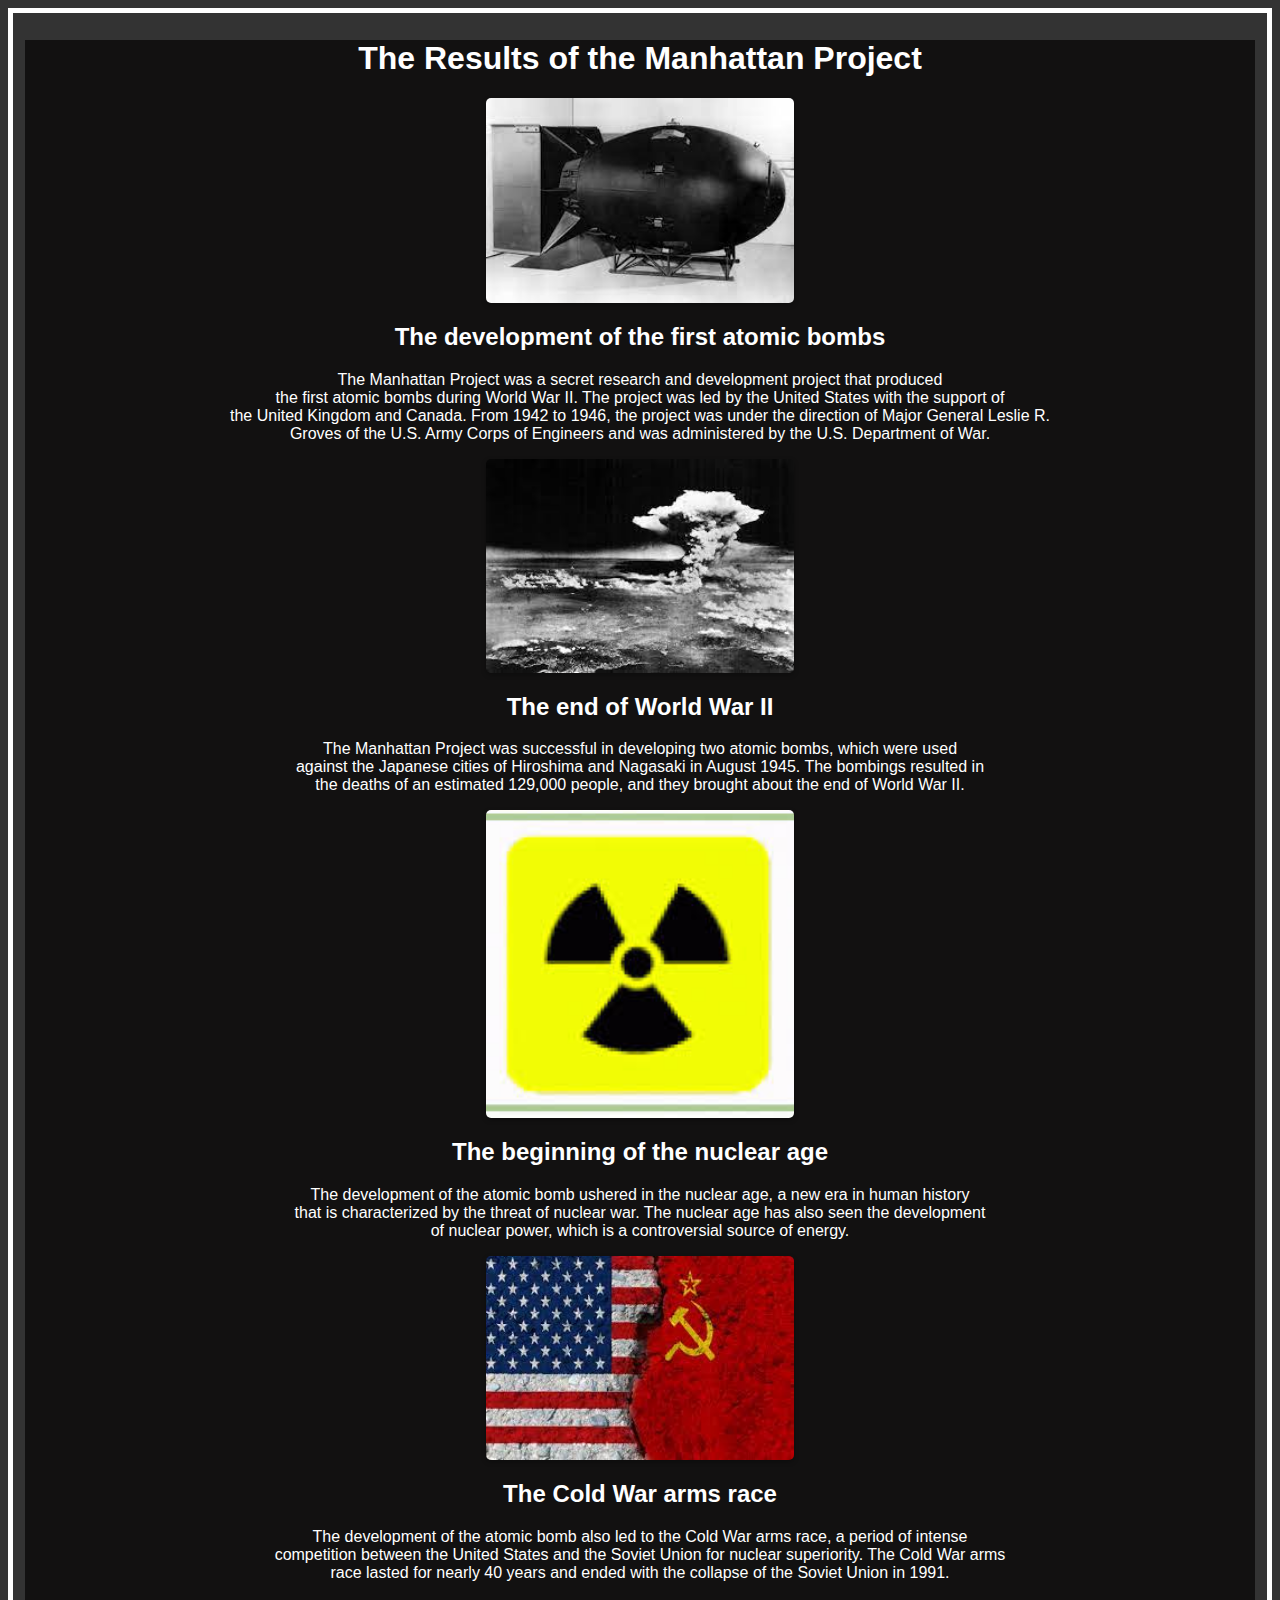
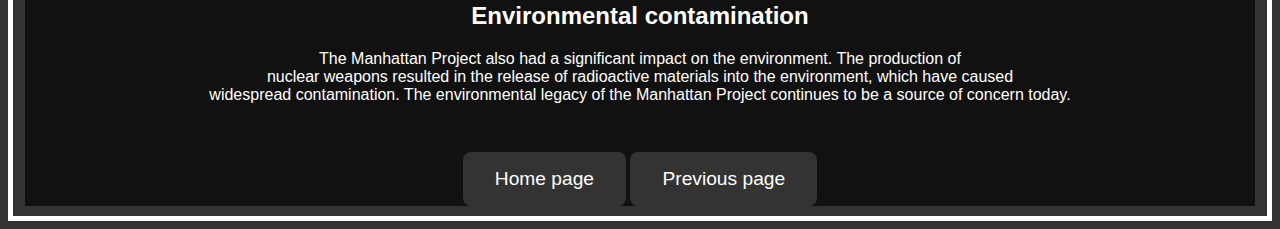
<file: aftermass.html>
<!DOCTYPE html>
<html>
<head>
  <title>The Results of the Manhattan Project</title>
  <link rel="stylesheet" href="aftermass.css">
</head>
<body>
    <fieldset>
 <div>
     <h1>The Results of the Manhattan Project</h1>
  <p>
    <img class="m" src="imagesatomic_bomb.jpg.jpg" alt="Atomic bomb">
    <h2>The development of the first atomic bombs</h2>
  </p>
  <p>
    The Manhattan Project was a secret research and development project that produced <br> the first atomic bombs during World War II. The project was led by the United States with the support of<br> the United Kingdom and Canada. From 1942 to 1946, the project was under the direction of Major General Leslie R.<br> Groves of the U.S. Army Corps of Engineers and was administered by the U.S. Department of War.
  </p>
  <p>
    <img class="m" src="heroshima.jpg" alt="Hiroshima">
    <h2>The end of World War II</h2>
  </p>
  <p>
    The Manhattan Project was successful in developing two atomic bombs, which were used <br> against the Japanese cities of Hiroshima and Nagasaki in August 1945. The bombings resulted in <br> the deaths of an estimated 129,000 people, and they brought about the end of World War II.
  </p>
  <p>
    <img class="m" src="nuc.jpg" alt="Nuclear age">
    <h2>The beginning of the nuclear age</h2>
  </p>
  <p>
    The development of the atomic bomb ushered in the nuclear age, a new era in human history<br> that is characterized by the threat of nuclear war. The nuclear age has also seen the development<br> of nuclear power, which is a controversial source of energy.
  </p>
  <p>
    <img class="m" src="cold.jpg" alt="Cold War">
    <h2>The Cold War arms race</h2>
  </p>
  <p>
    The development of the atomic bomb also led to the Cold War arms race, a period of intense<br> competition between the United States and the Soviet Union for nuclear superiority. The Cold War arms<br> race lasted for nearly 40 years and ended with the collapse of the Soviet Union in 1991.
  </p>
  <p>
    
    <h2>Environmental contamination</h2>
  </p>
  <p>
    The Manhattan Project also had a significant impact on the environment. The production of<br> nuclear weapons resulted in the release of radioactive materials into the environment, which have caused<br> widespread contamination. The environmental legacy of the Manhattan Project continues to be a source of concern today.
  </p>
  <a href="index.html"><button>Home page</button></a> 
  <a href="details.html"> <button>Previous page</button></a>
</div>
</fieldset>
</body>
</html>
</file>
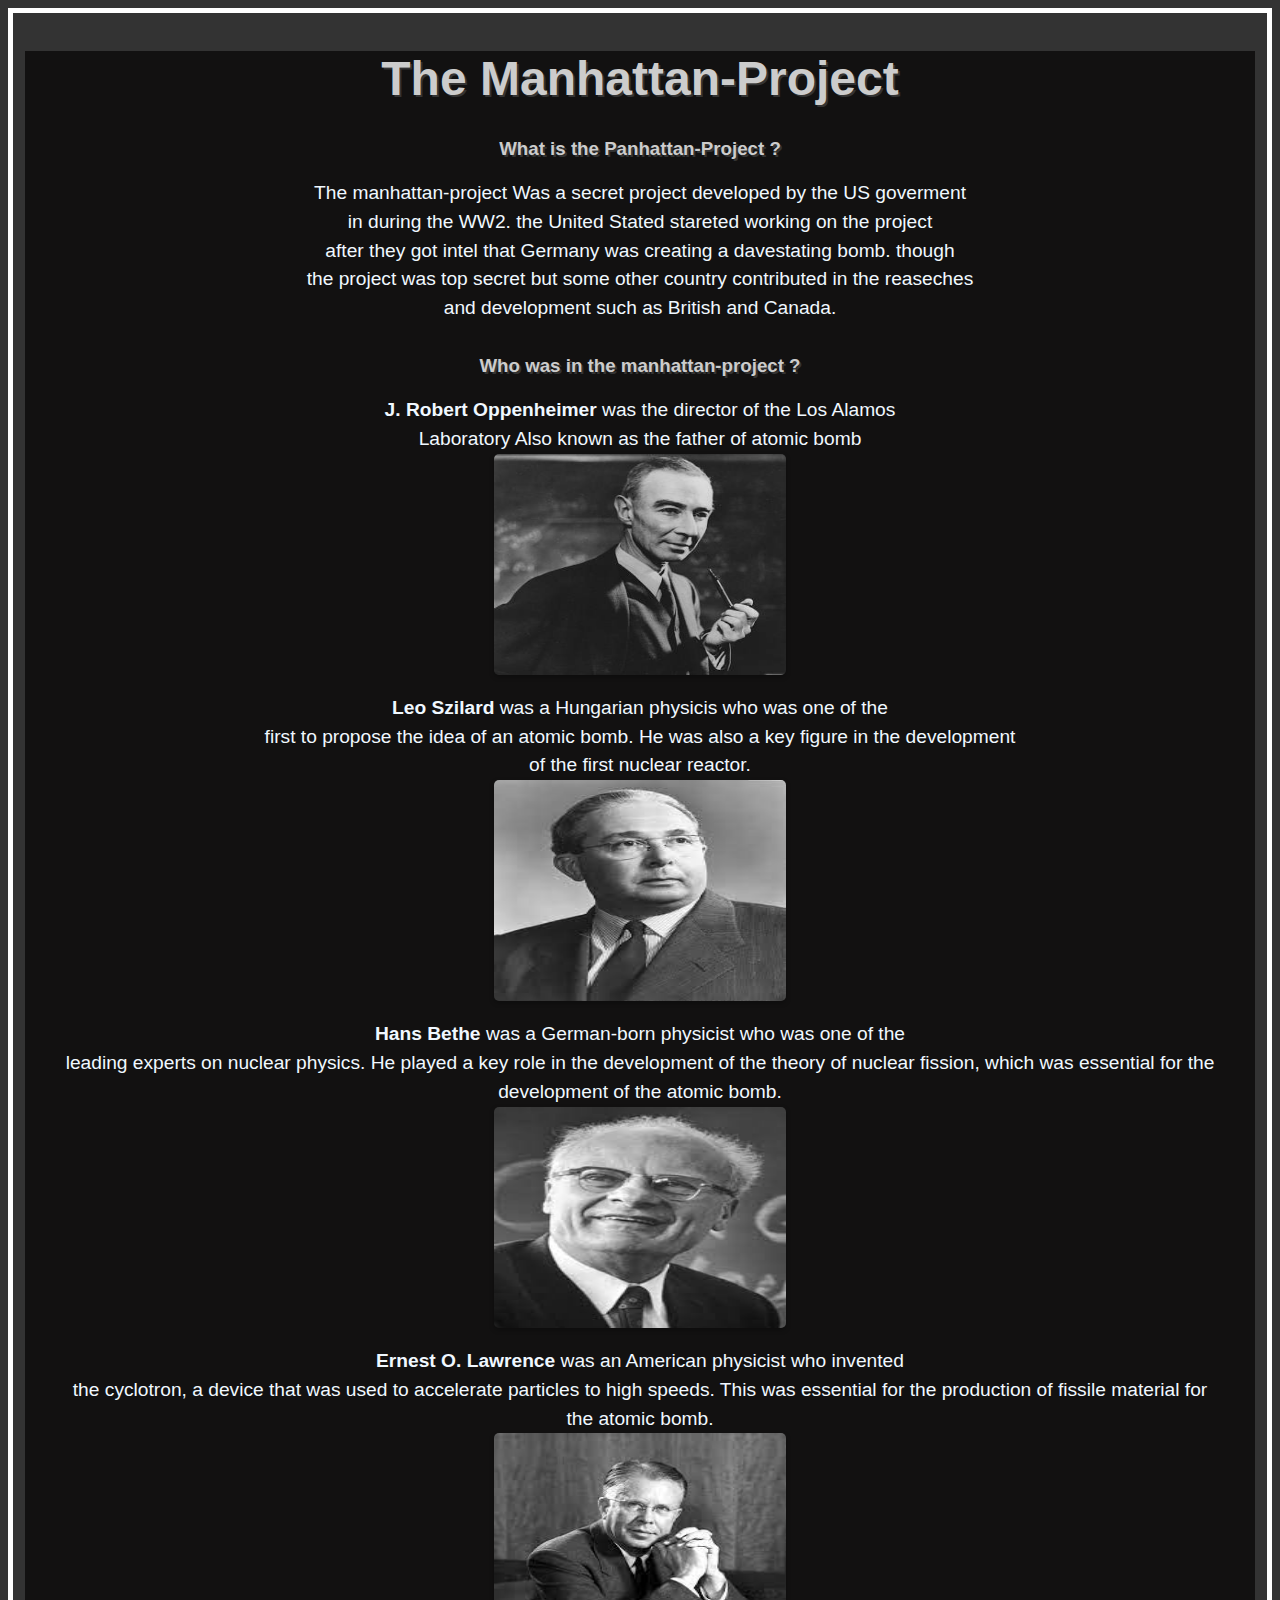
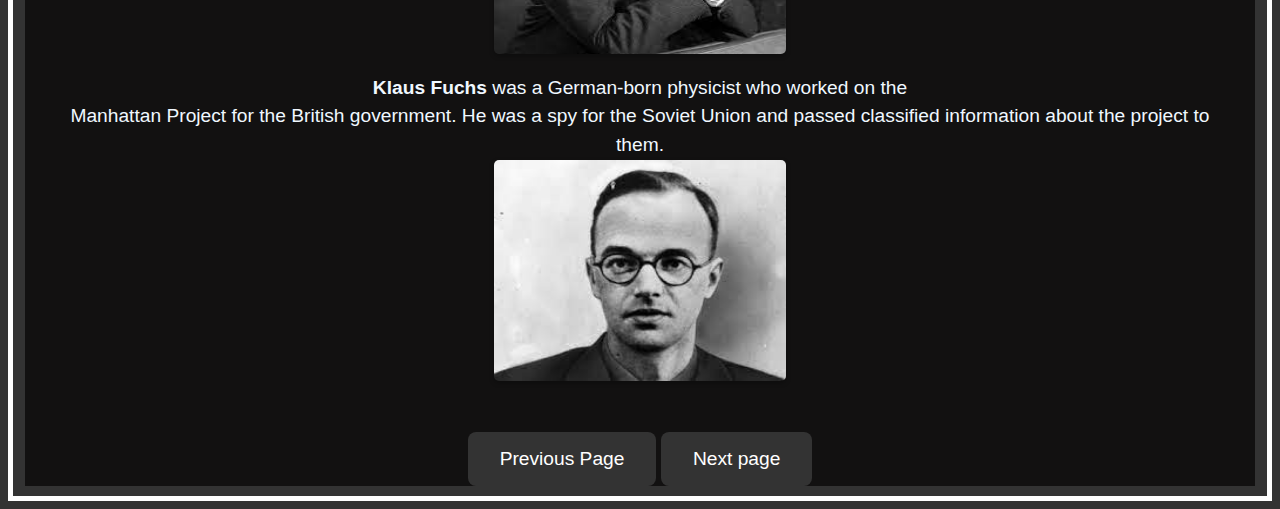
<file: details.html>
<html lang="en">
<head>
    <meta charset="UTF-8">
    <meta http-equiv="X-UA-Compatible" content="IE=edge">
    <meta name="viewport" content="width=device-width, initial-scale=1.0">
    <title>More about the manhattan-project</title>
    <link rel="stylesheet" href="style.css">
</head>
<body>
    <fieldset>
        <div>
            <h1>The Manhattan-Project</h1>
            <h3>What is the Panhattan-Project ?</h3>
            <P>The manhattan-project Was a secret project developed by the US goverment <br>
                in during the WW2. the United Stated stareted working on the project <br>
                after they got intel that Germany was creating a davestating bomb. though<br>
                the project was top secret but some other country contributed in the reaseches <br> and development
                such as British and Canada.
            </P>
            <h3>Who was in the manhattan-project ?</h3>
            <p> <strong>J. Robert Oppenheimer</strong> was the director of the Los Alamos <br>Laboratory Also known as the
                father of atomic bomb <img src="J. Robert Oppenheimer.jpg" alt="J. Robert Oppenheimer">
            </p>
            <p><strong> Leo Szilard</strong> was a Hungarian physicis who was one of the <br> first to
             propose the idea of an atomic bomb. He was also a key figure in the development <br> of the first nuclear reactor. <img src="Leo Szilard.jpg" alt="Leo Szilard"></p>
            <p> <strong>Hans Bethe</strong> was a German-born physicist who was one of the <br> leading experts on nuclear physics. He played a key role in the development of the theory of nuclear fission, which was essential for the development of the atomic bomb.
            <img src="Hans Bethe.jpg" alt="Hans Bethe"></p>
           <p><strong> Ernest O. Lawrence</strong> was an American physicist who invented <br> the cyclotron, a device that was used to accelerate particles to high speeds. This was essential for the production of fissile material for the atomic bomb.
        <img src="Ernest O. Lawrence.jpg" alt="Ernest O. Lawrence"></p>
           <p><strong>Klaus Fuchs</strong> was a German-born physicist who worked on the <br> Manhattan Project for the British government. He was a spy for the Soviet Union and passed classified information about the project to them.
        <img src="Klaus Fuchs.jpg" alt="Klaus Fuchs"></p>
          <a href="index.html"><button> Previous Page</button></a>
          <a href="aftermass.html"> <button>Next page</button></a>

       

        </div>
    </fieldset>
</body>
</html>
</file>
<file: aftermass.css>
body {
  background-color: #0b0a0a;
  font-family: Arial, sans-serif;
  background-color: #333;
}
fieldset{
  border: 5px solid white;
  margin: auto;
  padding: auto;
}
div{
  text-align: center;
  background-color: #121111;
  margin: auto;
  padding: auto;
}


p{
  color:white;
}
h1{
  color: white;
}
h2{
  color: white;
}
/* set width and height of all images */
.m {
  width: 25%;
  height: 25%;
  max-width: 600px;
  display: block;
  margin: 0 auto;
  border-radius: 5px;
  box-shadow: 0px 2px 5px rgba(0, 0, 0, 0.3);
}

button {
  text-align: center;
  background-color: #333;
  color: #fff;
  border: none;
  padding: 1rem 2rem;
  font-size: 1.2rem;
  border-radius: 0.5rem;
  margin-top: 2rem;
  cursor: pointer;
  transition: all 0.2s ease-in-out;}
</file>
<file: style.css>
/* Add custom styles here */
 body {
    background-color: #0b0a0a;
    font-family: Arial, sans-serif;
    background-color: #333;
    
  }
  div{
    text-align: center;
    background-color: #121111;
    margin: auto;
    padding: auto;
  }
  fieldset{
    border: 5px solid white;
    margin: auto;
    padding: auto;
  }
  h1 {
    text-align: center;
    color: #ccc;
    font-size: 3rem;
    margin-top: 2rem;
    text-shadow: 2px 2px #333;
  }
  h3 {
    text-align: center;
    color: #ccc;
    margin-top: 2rem;
    text-shadow: 2px 2px #333;}
  p {
    font-size: 1.2rem;
    line-height: 1.5;
    text-align: center;
    padding: 0 2rem;
    color: aliceblue;
  }
  video {
    display: block;
    margin: 0 auto;
    box-shadow: 2px 2px 5px #999;
    height: 40%;
    width: 50%;
  }
  button {
    text-align: center;
    background-color: #333;
    color: #fff;
    border: none;
    padding: 1rem 2rem;
    font-size: 1.2rem;
    border-radius: 0.5rem;
    margin-top: 2rem;
    cursor: pointer;
    transition: all 0.2s ease-in-out;
  }
  button:hover {
    background-color: #3f3f3f;
  }
  /* Add animations to the title */
  .animated {
    animation-duration: 6s;
    animation-fill-mode: both;
  }
  .bounceIn {
    animation-name: bounceIn;
  }
  @keyframes bounceIn {
    0% {
      transform: scale(0.9);
      opacity: 0;
    }
    70% {
      transform: scale(1.1);
    }
    100% {
      transform: scale(1);
      opacity: 1;
    }
  }
  img{
    width: 25%;
    height: 25%;
    max-width: 600px;
    display: block;
    margin: 0 auto;
    border-radius: 5px;
    box-shadow: 0px 2px 5px rgba(0, 0, 0, 0.3);
  }
</file>
